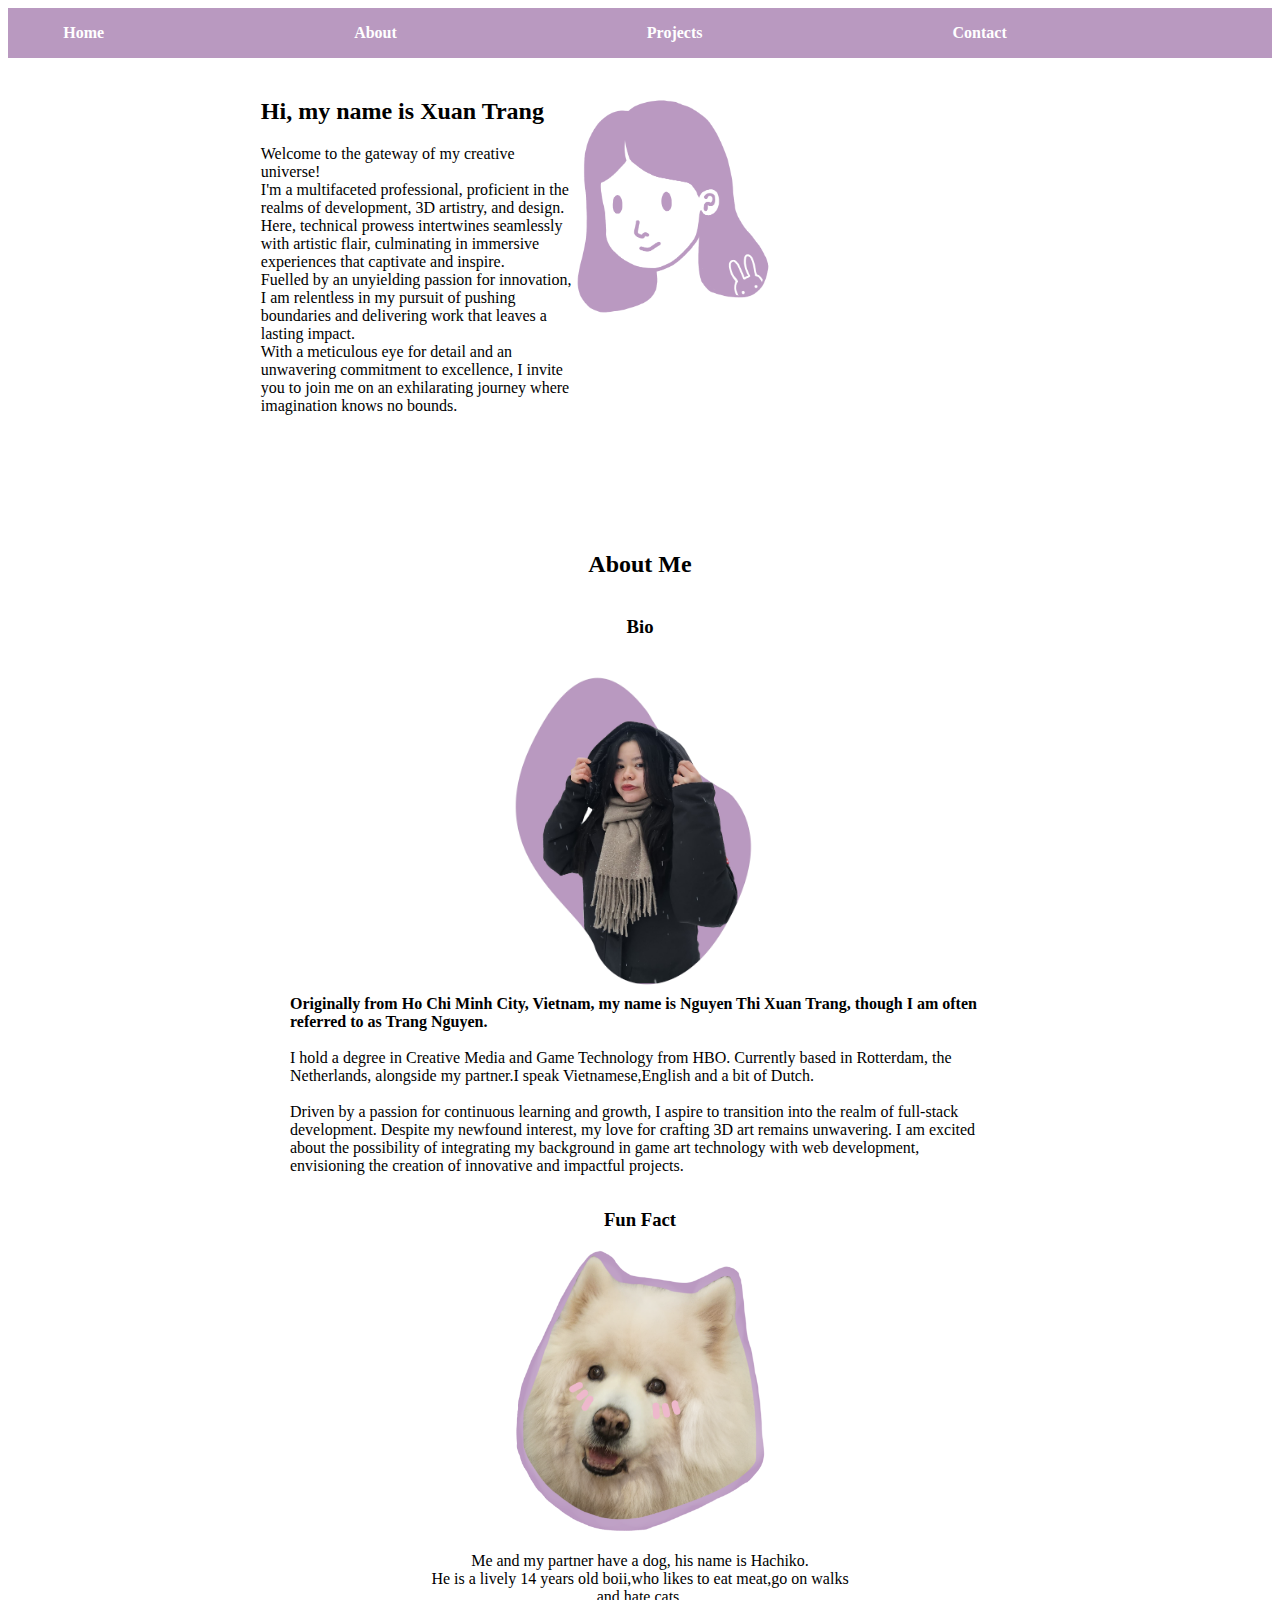
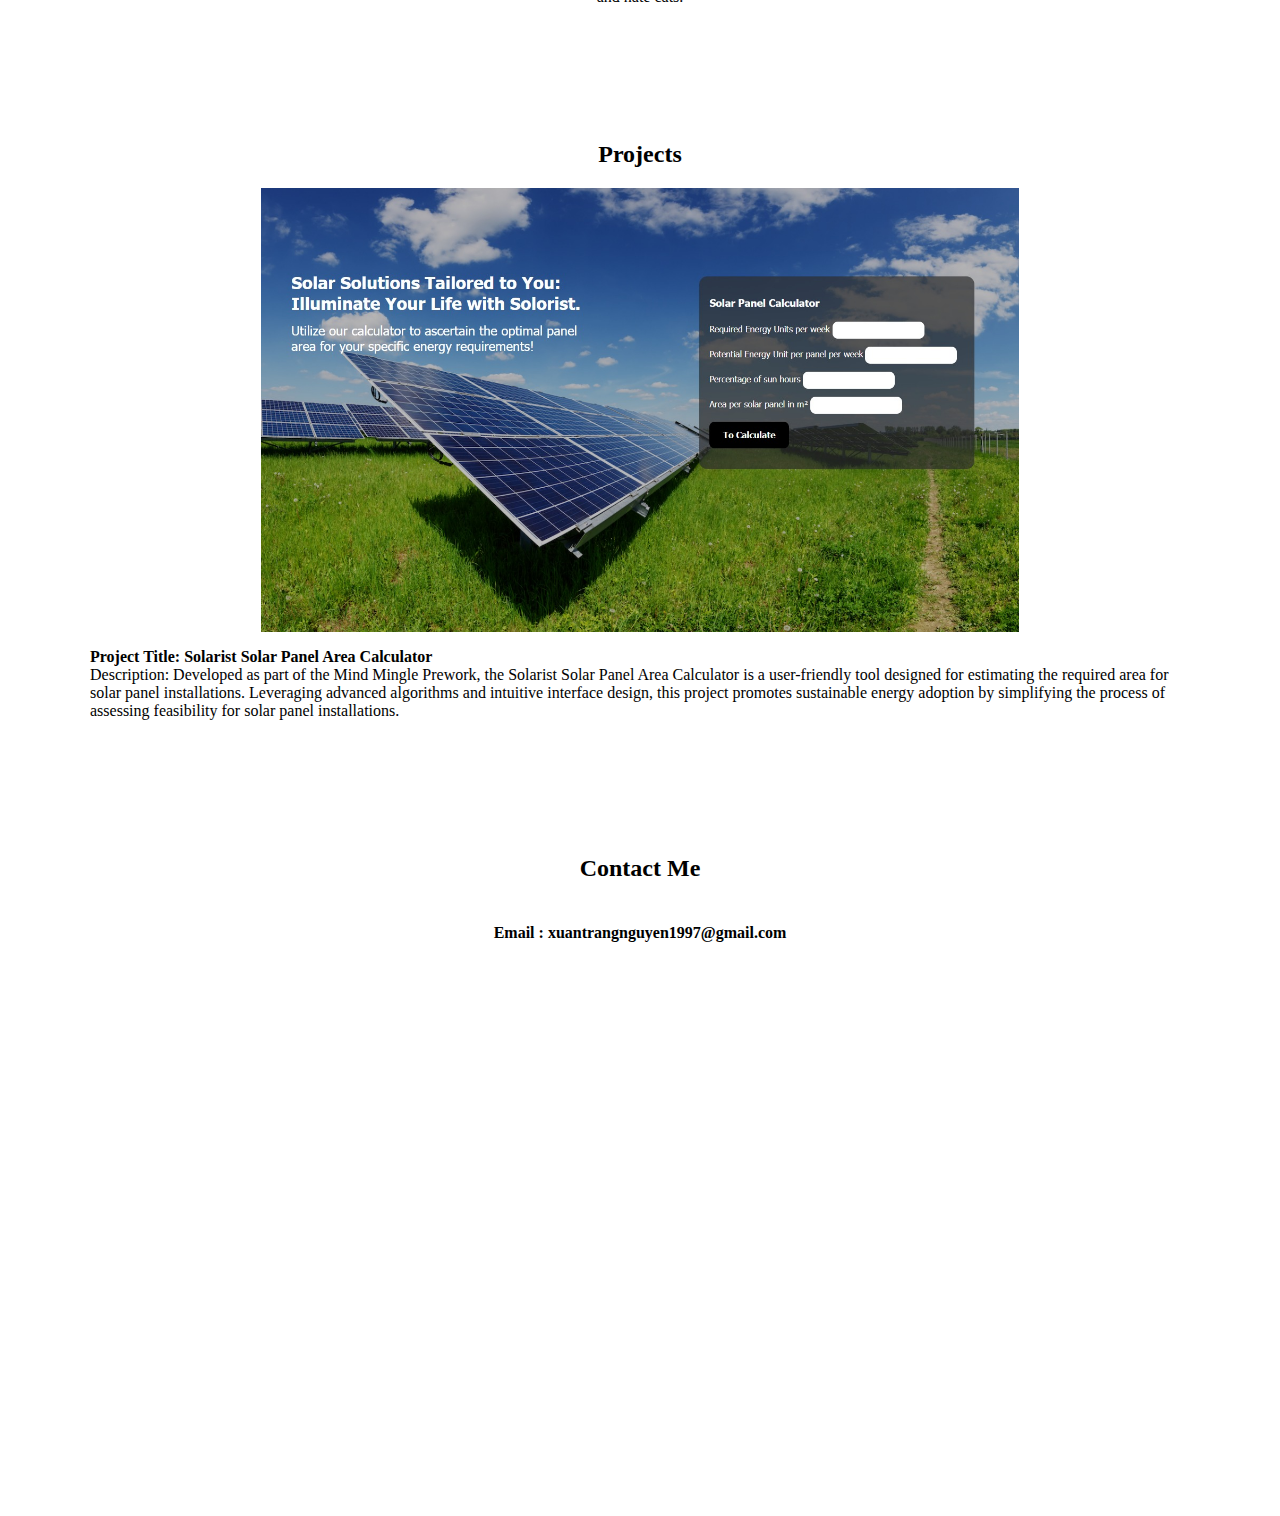
<file: index.html>
<!DOCTYPE html>
<html>
  <head>
    <meta charset="UTF-8">
    <meta name="viewport" content="width=device-width, initial-scale=1.0">
    <title>Trang's portfolio</title>
    <link rel="stylesheet" href="header.css">
    <link rel="stylesheet" href="intro.css">
    <link rel="stylesheet" href="about.css">
    <link rel="stylesheet" href="project-bar.css">
    <link rel="stylesheet" href="contact-bar.css">
  </head>

  <body style=" height: 3100px;">
<div class="header">
  <ul>
    <li class="home">Home</li>
    <li class="about">About</li>
    <li class="project">Projects</li>
    <li class="contact">Contact</li>
  </ul>
</div>

<div class="intro">
    <div class="left">
    <h2>
      Hi, my name is Xuan Trang 
    </h2>
    <p class="p">    
    Welcome to the gateway of my creative universe!<br>
    I'm a multifaceted professional, proficient in the realms of development, 3D artistry, and design.<br>
    Here, technical prowess intertwines seamlessly with artistic flair, culminating in immersive experiences that captivate and inspire.<br>
    Fuelled by an unyielding passion for innovation, I am relentless in my pursuit of pushing boundaries and delivering work that leaves a lasting impact.<br>
    With a meticulous eye for detail and an unwavering commitment to excellence, I invite you to join me on an exhilarating journey where imagination knows no bounds.<br>
    </p>
    </div>

    <div class="right">
    <img src="image/logo.png">
    </div>
    </div>

    <div id="about">
      <h2> About Me </h2>
      <h3> Bio </h3>
      <img  src="image/Avatar.png" alt="avatar">
      <p> <strong>Originally from Ho Chi Minh City, Vietnam, my name is Nguyen Thi Xuan Trang, though I am often referred to as Trang Nguyen.</strong><br><br>
      I hold a degree in Creative Media and Game Technology from HBO. Currently based in Rotterdam, the Netherlands, alongside my partner.I speak Vietnamese,English and a bit of Dutch.<br>
      <br>Driven by a passion for continuous learning and growth, I aspire to transition into the realm of full-stack development. Despite my newfound interest, my love for crafting 3D art remains unwavering. I am excited about the possibility of integrating my background in game art technology with web development, envisioning the creation of innovative and impactful projects.
    </p>

    <h3> Fun Fact </h3>
    <img src="image/hachi.png">
    <p class="p-hachi"><br><br> Me and my partner have a dog, his name is Hachiko.<br>
    He is a lively 14 years old boii,who likes to eat meat,go on walks<br>
    and hate cats.</p>
    </div>

    <div class="project-bar">
      <h2> Projects </h2>
      <img src="image/ProjectA.jpeg">
      <p>
        <strong>Project Title: Solarist Solar Panel Area Calculator</strong><br>
        
        Description:
        
        Developed as part of the Mind Mingle Prework, the Solarist Solar Panel Area Calculator is a user-friendly tool designed for estimating the required area for solar panel installations. Leveraging advanced algorithms and intuitive interface design, this project promotes sustainable energy adoption by simplifying the process of assessing feasibility for solar panel installations.</p>
    </div>

    <div class="contact-bar">
      <h2> Contact Me </h2>
      <h4> Email : xuantrangnguyen1997@gmail.com</h4>
    </div>
  </body>
</html>
</file>
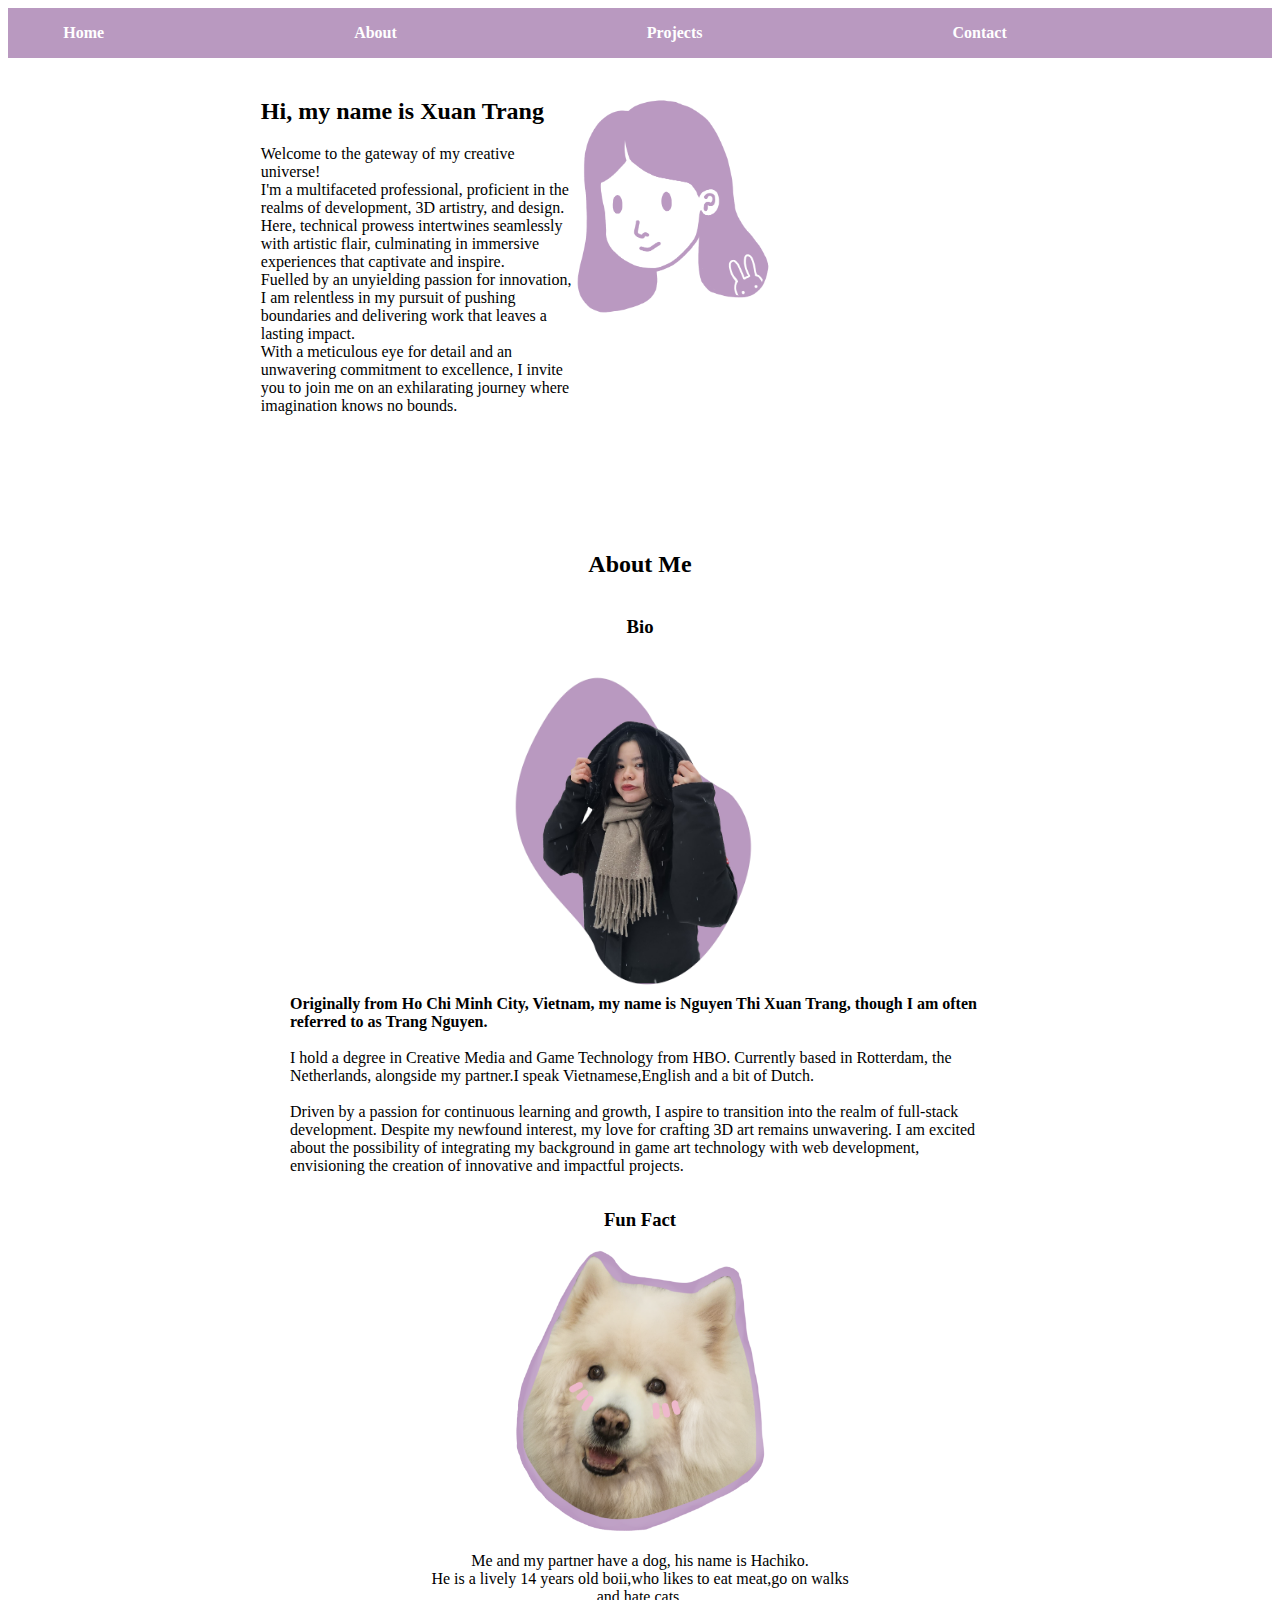
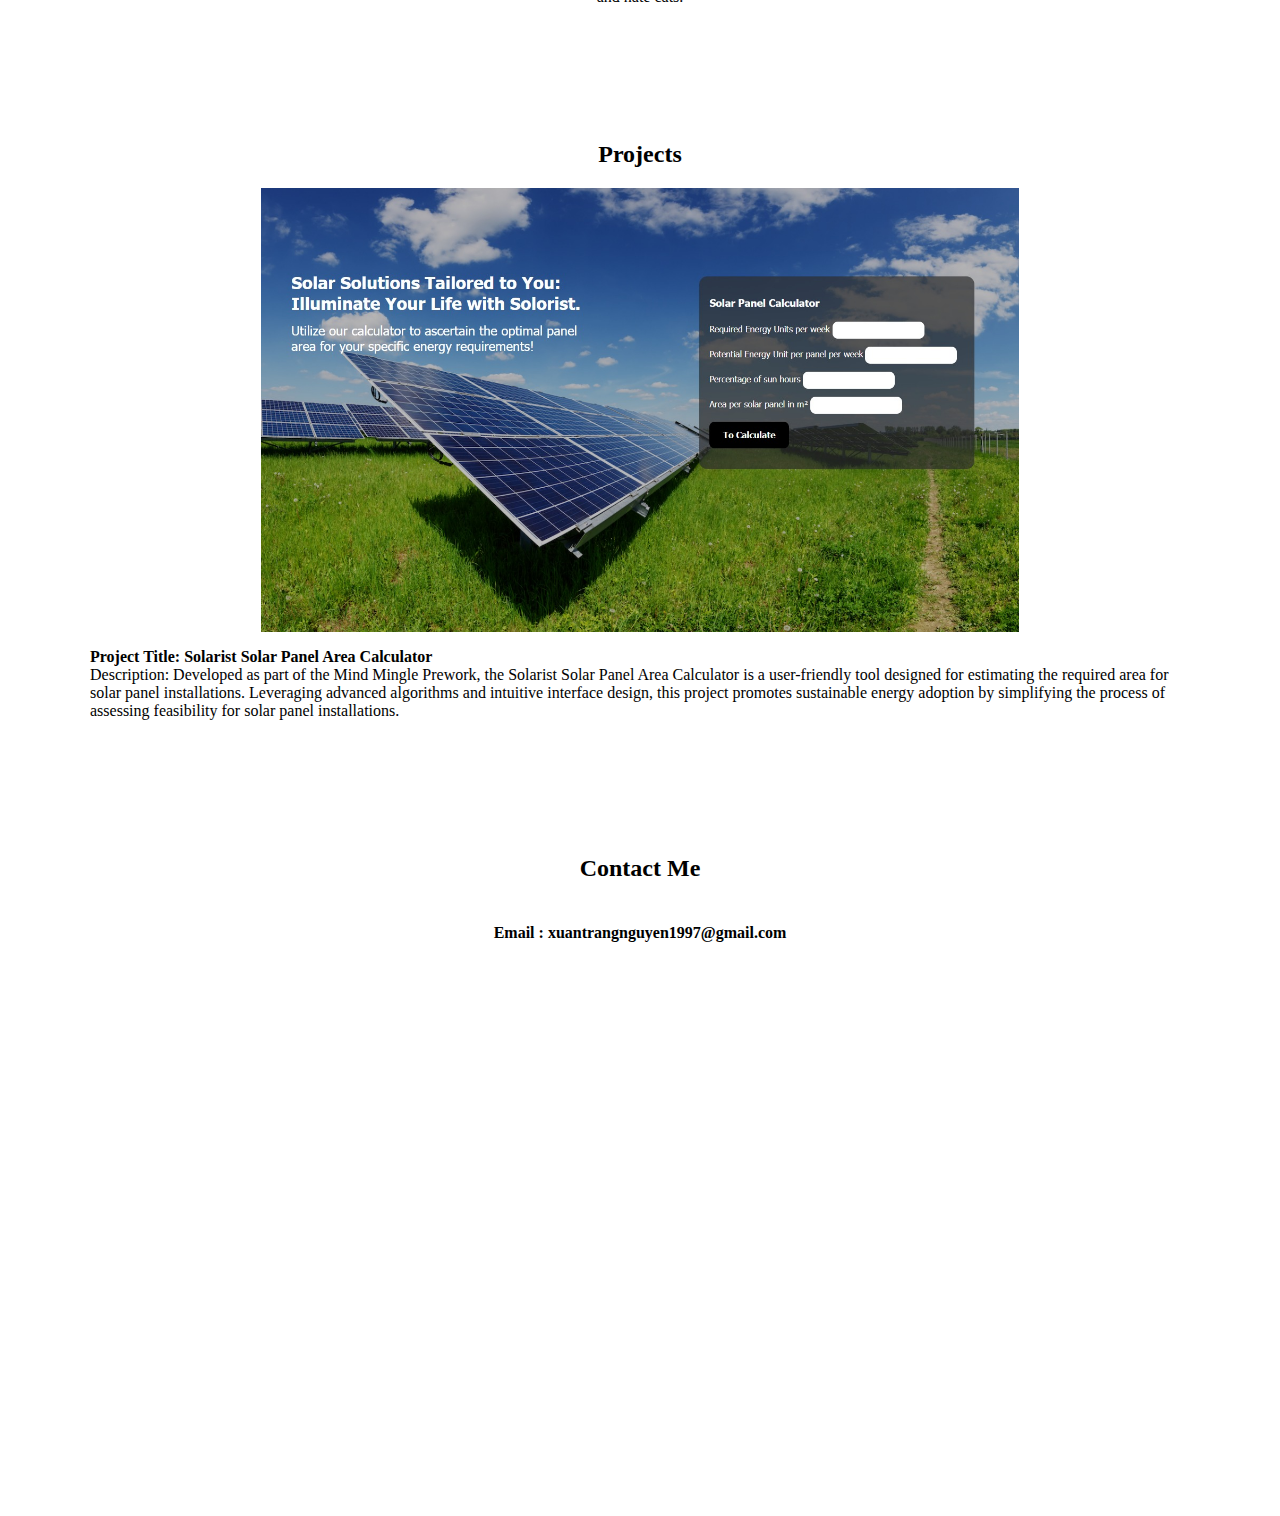
<file: personal-portfolio.html>
<!DOCTYPE html>
<html>
  <head>
    <meta charset="UTF-8">
    <meta name="viewport" content="width=device-width, initial-scale=1.0">
    <title>Trang's portfolio</title>
    <link rel="stylesheet" href="header.css">
    <link rel="stylesheet" href="intro.css">
    <link rel="stylesheet" href="about.css">
    <link rel="stylesheet" href="project-bar.css">
    <link rel="stylesheet" href="contact-bar.css">
  </head>

  <body style=" height: 3100px;">
<div class="header">
  <ul>
    <li class="home">Home</li>
    <li class="about">About</li>
    <li class="project">Projects</li>
    <li class="contact">Contact</li>
  </ul>
</div>

<div class="intro">
    <div class="left">
    <h2>
      Hi, my name is Xuan Trang 
    </h2>
    <p class="p">    
    Welcome to the gateway of my creative universe!<br>
    I'm a multifaceted professional, proficient in the realms of development, 3D artistry, and design.<br>
    Here, technical prowess intertwines seamlessly with artistic flair, culminating in immersive experiences that captivate and inspire.<br>
    Fuelled by an unyielding passion for innovation, I am relentless in my pursuit of pushing boundaries and delivering work that leaves a lasting impact.<br>
    With a meticulous eye for detail and an unwavering commitment to excellence, I invite you to join me on an exhilarating journey where imagination knows no bounds.<br>
    </p>
    </div>

    <div class="right">
    <img src="image/logo.png">
    </div>
    </div>

    <div id="about">
      <h2> About Me </h2>
      <h3> Bio </h3>
      <img  src="image/Avatar.png" alt="avatar">
      <p> <strong>Originally from Ho Chi Minh City, Vietnam, my name is Nguyen Thi Xuan Trang, though I am often referred to as Trang Nguyen.</strong><br><br>
      I hold a degree in Creative Media and Game Technology from HBO. Currently based in Rotterdam, the Netherlands, alongside my partner.I speak Vietnamese,English and a bit of Dutch.<br>
      <br>Driven by a passion for continuous learning and growth, I aspire to transition into the realm of full-stack development. Despite my newfound interest, my love for crafting 3D art remains unwavering. I am excited about the possibility of integrating my background in game art technology with web development, envisioning the creation of innovative and impactful projects.
    </p>

    <h3> Fun Fact </h3>
    <img src="image/hachi.png">
    <p class="p-hachi"><br><br> Me and my partner have a dog, his name is Hachiko.<br>
    He is a lively 14 years old boii,who likes to eat meat,go on walks<br>
    and hate cats.</p>
    </div>

    <div class="project-bar">
      <h2> Projects </h2>
      <img src="image/ProjectA.jpeg">
      <p>
        <strong>Project Title: Solarist Solar Panel Area Calculator</strong><br>
        
        Description:
        
        Developed as part of the Mind Mingle Prework, the Solarist Solar Panel Area Calculator is a user-friendly tool designed for estimating the required area for solar panel installations. Leveraging advanced algorithms and intuitive interface design, this project promotes sustainable energy adoption by simplifying the process of assessing feasibility for solar panel installations.</p>
    </div>

    <div class="contact-bar">
      <h2> Contact Me </h2>
      <h4> Email : xuantrangnguyen1997@gmail.com</h4>
    </div>
  </body>
</html>
</file>
<file: header.css>
.header{
  padding: 0;
  margin: 0;
  display: flex;
  justify-content: center;
  background-color: rgb(185, 153, 192);
  color: white;
}

.header ul{
  display: flex;
  list-style: none;
  font-family: tahoma;
  font-weight: 700;
}

.header ul li{
  margin-right: 250px;
}
</file>
<file: intro.css>
.intro{
  margin-top: 100px;
  display: flex;
  justify-content: space-between;
  margin: 0;
  padding:0;
  font-family: Tahoma;
  margin-top: 20px;
}

.right img{
  width:200px ;
  height: auto;
  padding: 0;
  margin: 0;
  margin-top: 20px;
  margin-right:500px;
}

.left{
  flex-direction: column;
  max-width: 700px;
  margin-left: 20%;
  margin-right: auto;
}
</file>
<file: about.css>
#about{
  font-family: Tahoma;
  display: flex;
  flex-direction: column;
  text-align: left;
  align-items: center;
  margin-top: 100px;
}

#about img{
  width: 20%;
  height: auto;
}

#about p{
  margin-top: -20px;
  max-width: 700px;
}

.p-hachi{
  text-align: center;
}
</file>
<file: project-bar.css>
.project-bar{
  display: flex;
  flex-direction: column;
  align-items: center;
  font-family: Tahoma;
  margin-top: 100px;
}

.project-bar img{
  width: 60%;
  height: auto;
}

.project-bar p{
  max-width: 1100px;
}
</file>
<file: contact-bar.css>
.contact-bar{
  margin-top: 100px;
  font-family: Tahoma;
  display: flex;
  flex-direction: column;
  align-items: center;
}
</file>
